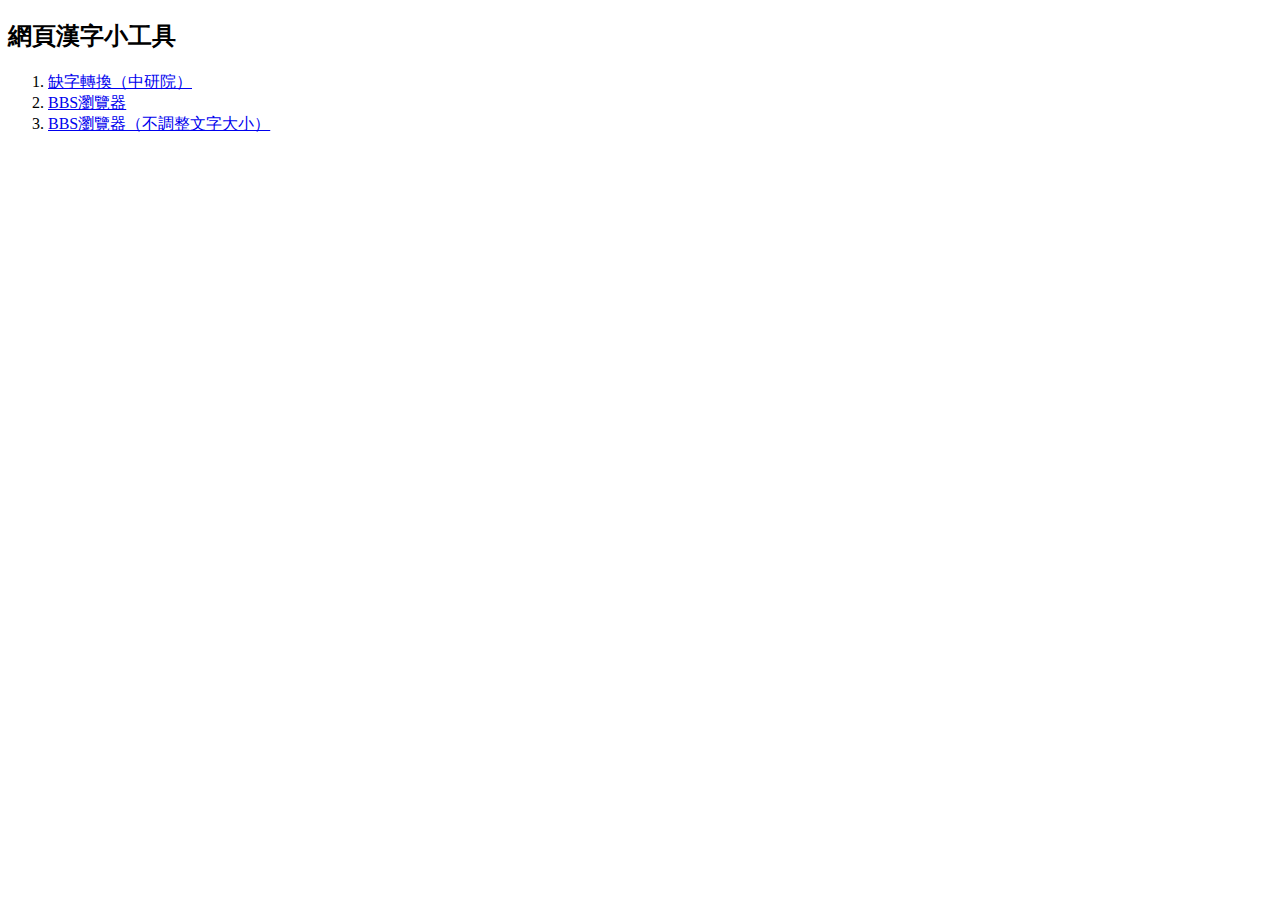
<file: index.html>
<!DOCTYPE html PUBLIC "-//W3C//DTD XHTML 1.0 Strict//EN" "http://www.w3.org/TR/xhtml1/DTD/xhtml1-strict.dtd">
<html xmlns="http://www.w3.org/1999/xhtml">
<head>
<meta http-equiv="content-type" content="text/html; charset=utf-8" />
<title>網頁漢字小工具</title>
</head>
<body>
<h2>網頁漢字小工具</h2>
<ol>
    <li><a href="javascript:(function(){d=document;z=d.createElement('script');z.src='http://hanzitool.googlecode.com/hg/hgz.js';d.body.appendChild(z);})();">缺字轉換（中研院）</a></li>
    <li><a href="javascript:(function(){d=document;z=d.createElement('script');z.src='http://hanzitool.googlecode.com/hg/bbs.js';d.body.appendChild(z);})();">BBS瀏覽器</a></li>
    <li><a href="javascript:(function(){window.bbs={conf:{resize:0}};d=document;z=d.createElement('script');z.src='http://hanzitool.googlecode.com/hg/bbs.js';d.body.appendChild(z);})();">BBS瀏覽器（不調整文字大小）</a></li>
</ol>
</body>
</html>
</file>
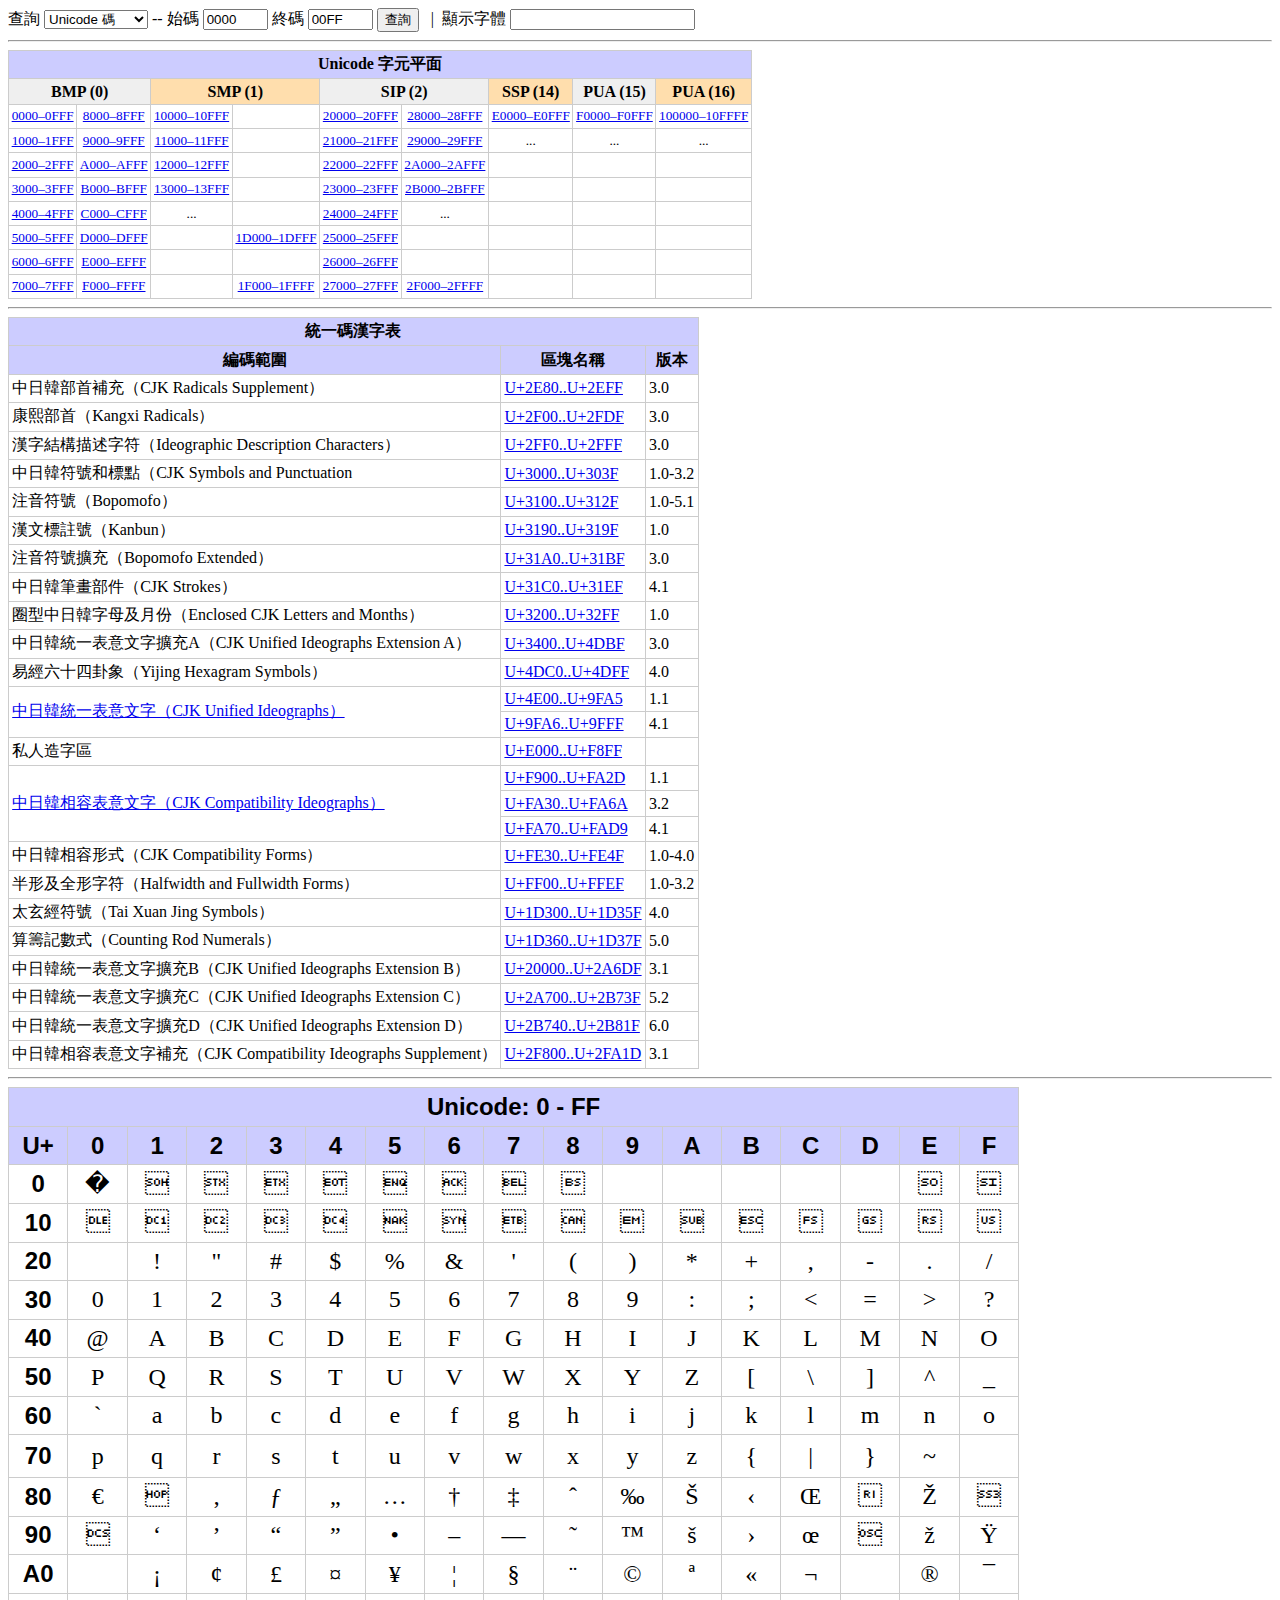
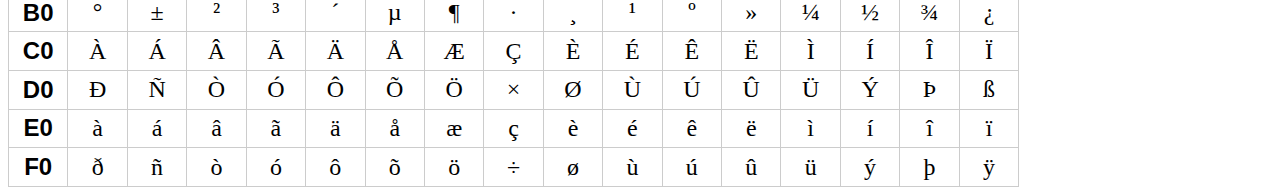
<file: unicode.html>
<!DOCTYPE html PUBLIC "-//W3C//DTD XHTML 1.0 Strict//EN" "http://www.w3.org/TR/xhtml1/DTD/xhtml1-strict.dtd">
<!--
    Unicode Viewer
 
    @Project Home   http://code.google.com/p/hanzitool/
    @License        MIT License
    @Author         Danny Lin <danny.0838(at)gmail.com>
-->
<html xmlns="http://www.w3.org/1999/xhtml">
<head>
<meta http-equiv="content-type" content="text/html; charset=utf-8" />
<title>Unicode 編碼表</title>
<style type="text/css">
.pretty { border-collapse: collapse; border: 1px solid #CCC;}
.pretty th, .pretty td { border: 1px solid #CCC; padding: 0.2em;}
.pretty th { background-color: #ccf; }

.map { border-collapse: collapse; border: 1px solid #CCC; }
.map th, .map td { border: 1px solid #CCC; padding: 0.2em; text-align: center; width: 2em; }
.map th { background-color: #ccf; }
.empty { background-color: rgb(102,102,102);}
</style>
<script type="text/javascript">
<!--
function $(id) {
    return document.getElementById(id);
}

function _GET() {
    var ret = [];
    var args = location.search.substr(1).split('&');
    for (var i=0,I=args.length;i<I;++i) {
        var e = args[i].indexOf('=');
        ret[args[i].substring(0,e)] = args[i].substring(e+1);
    }
    return ret;
}

function dechex(number) {
    if (number < 0) {
        number = 0xFFFFFFFF + number + 1;
    }
    return parseInt(number, 10).toString(16).toUpperCase();
}

function hexdec(hex_string) { 
    hex_string = (hex_string+'').replace(/[^a-f0-9]/gi, '');
    return parseInt(hex_string, 16);
}

function search() {
    var mode = $('mode').value;
    switch (mode) {
        case 'range':
            location.href = '?s=' + $('s').value + '&e=' + $('e').value + '&font=' + $('font').value;
            break;
        case 'char':
            var s = parseInt($('char').value.charCodeAt(0));
            var e = s + (parseInt($('count').value)||1) - 1;
            s = dechex(s); e = dechex(e);
            location.href = '?s=' + s + '&e=' + e + '&font=' + $('font').value;
            break;
        case 'unihan':
            window.open('http://www.unicode.org/cgi-bin/GetUnihanData.pl?codepoint=' + $('unihan').value);
            break;
    }
}

function switch_mode() {
    var mode = $('mode').value;
    $('mode_range').style.display = 'none';
    $('mode_char').style.display = 'none';
    $('mode_unihan').style.display = 'none';
    $('mode_'+mode).style.display = '';
}

function init_font() {
    var els1 = $('unicode_table').getElementsByTagName('a');
    var els2 = $('unicode_list').getElementsByTagName('a');
    els = [];
    for (i=0,I=els1.length;i<I;++i) els.push(els1[i]);
    for (i=0,I=els2.length;i<I;++i) els.push(els2[i]);
    window.links = els;
    var i = els.length;
    while (--i) {
        els[i].setAttribute('range',els[i].href);
    }
    switch_font();
}

function switch_font() {
    var font = $('font').value;
    $('output').style.fontFamily = font;
    var els = window.links, i = els.length, a, pos;
    while (--i) {
        els[i].href = els[i].getAttribute('range') + '&font=' + font;
    }
}

function init() {
    /* retrieve data */
    var $_GET = _GET();
    if ($_GET['s']==undefined && $_GET['e']==undefined) {var startx = '0000', endx = '00FF';}
    else {var startx = $_GET['s'], endx = $_GET['e'];}
    var start = hexdec(startx);
    var end = hexdec(endx); if (!end || end<start) end = start;
    var startp = parseInt(start / 16) * 16;
    var endp = (parseInt(end / 256) + 1) * 256;
    var font = decodeURI($_GET['font'] || '');

    /* init fields */
    switch_mode();
    $('s').value = startx;
    $('e').value = endx;
    $('font').value = font;
    init_font();

    /* generates table */
    var out = [];
    out.push('<table class="map" style="font-size: 1.5em; width: 80%;">\n');
    out.push('<tr><th colspan="17" style="font-family:sans-serif;">Unicode: '+dechex(start) + " - " + dechex(end) + '</th>');

    for (var i=startp;i<=endp;++i) {
        if (i%256==0||i==startp) {
            if (i>end) break;
            out.push('</tr>\n<tr style="font-family:sans-serif;"><th>U+</th>');
            for ($j=0,$J=15;$j<=$J;++$j) {
                out.push('<th>' + dechex($j) + '</th>');
            }
        }
        if (i%16==0) {
            if (i>end) break;
            out.push( '</tr>\n<tr><td><b style="font-family:sans-serif;">'+dechex(parseInt(i/16)*16)+'</b></td>');
        }
        if (i>=start && i<=end) {
            out.push( "<td>&#"+i+";</td>");
        }
        else {
            out.push('<td class="empty">&nbsp;</td>');
        }
    }
    out.push( "</tr>\n</table>");
    $('output').innerHTML = out.join('');
}
//-->
</script>
</head>
<body onload="init();">
<form method="get" action="javascript:search();">
    <div>
        <label>查詢</label>
        <select id="mode" onchange="switch_mode();">
          <option value="range" selected="selected">Unicode 碼</option>
          <option value="char">字元</option>
          <option value="unihan">Unihan資料庫</option>
        </select>
        <label> -- </label>
        <span id="mode_range" style="display:none;">始碼 <input id="s" size="5" type="text" /> 終碼 <input id="e" size="5" type="text" /></span>
        <span id="mode_char" style="display:none;">字元 <input id="char" size="2" type="text" /> 數量 <input id="count" size="4" type="text" /></span>
        <span id="mode_unihan" style="display:none;">字元或 Unicode 碼 <input id="unihan" size="5" type="text" /></span>
        <input type="submit" value="查詢" />
        <label>&nbsp; |&nbsp; 顯示字體 <input id="font" onchange="switch_font();" /></label>
    </div>
</form>

<hr/>

<table id="unicode_table" class="pretty">
    <tr>
        <th colspan="9">Unicode 字元平面</th>
    </tr>
    <tr>
        <th colspan="2" style="background-color: #EFEFEF;" title="基本多文種平面(Basic Multilingual Plane, BMP)">BMP (0)</th>
        <th style="background-color: #FFDEAD;" title="多文種補充平面(Supplementary Multilingual Plane, SMP)" colspan="2">SMP (1)</th>
        <th colspan="2" style="background-color: #EFEFEF;" title="表意文字補充平面(Supplementary Ideographic Plane, SIP)">SIP (2)</th>
        <th style="background-color: #FFDEAD;" title="特別用途補充平面(Supplementary Special-purpose Plane, SSP)">SSP (14)</th>
        <th style="background-color: #EFEFEF;" title="私人使用區(Private Use Area, PUA)">PUA (15)</th>
        <th style="background-color: #FFDEAD;" title="私人使用區(Private Use Area, PUA)">PUA (16)</th>
    </tr>
    <tr style="font-size: 83%;" align="center">
        <td><a href="?s=0000&e=0FFF">0000–0FFF</a></td>
        <td><a href="?s=8000&e=8FFF">8000–8FFF</a></td>
        <td><a href="?s=10000&e=10FFF">10000–10FFF</a></td>
        <td>　</td>
        <td><a href="?s=20000&e=20FFF">20000–20FFF</a></td>
        <td><a href="?s=28000&e=28FFF">28000–28FFF</a></td>
        <td><a href="?s=E0000&e=E0FFF">E0000–E0FFF</a></td>
        <td><a href="?s=F0000&e=F0FFF">F0000–F0FFF</a></td>
        <td><a href="?s=100000&e=10FFFF">100000–10FFFF</a></td>
    </tr>
    <tr style="font-size: 83%;" align="center">
        <td><a href="?s=1000&e=1FFF">1000–1FFF</a></td>
        <td><a href="?s=9000&e=9FFF">9000–9FFF</a></td>
        <td><a href="?s=1100&e=11FFF">11000–11FFF</a></td>
        <td>　</td>
        <td><a href="?s=21000&e=21FFF">21000–21FFF</a></td>
        <td><a href="?s=29000&e=29FFF">29000–29FFF</a></td>
        <td>...</td>
        <td>...</td>
        <td>...</td>
    </tr>
    <tr style="font-size: 83%;" align="center">
        <td><a href="?s=2000&e=2FFF">2000–2FFF</a></td>
        <td><a href="?s=A000&e=AFFF">A000–AFFF</a></td>
        <td><a href="?s=12000&e=12FFF">12000–12FFF</a></td>
        <td>　</td>
        <td><a href="?s=22000&e=22FFF">22000–22FFF</a></td>
        <td><a href="?s=2A000&e=2AFFF">2A000–2AFFF</a></td>
        <td>　</td>
        <td>　</td>
        <td>　</td>
    </tr>
    <tr style="font-size: 83%;" align="center">
        <td><a href="?s=3000&e=3FFF">3000–3FFF</a></td>
        <td><a href="?s=B000&e=BFFF">B000–BFFF</a></td>
        <td><a href="?s=13000&e=13FFF">13000–13FFF</a></td>
        <td>　</td>
        <td><a href="?s=23000&e=23FFF">23000–23FFF</a></td>
        <td><a href="?s=2B000&e=2BFFF">2B000–2BFFF</a></td>
        <td>　</td>
        <td>　</td>
        <td>　</td>
    </tr>
    <tr style="font-size: 83%;" align="center">
        <td><a href="?s=4000&e=4FFF">4000–4FFF</a></td>
        <td><a href="?s=C000&e=CFFF">C000–CFFF</a></td>
        <td>...</td>
        <td>　</td>
        <td><a href="?s=24000&e=24FFF">24000–24FFF</a></td>
        <td>...</td>
        <td>　</td>
        <td>　</td>
        <td>　</td>
    </tr>
    <tr style="font-size: 83%;" align="center">
        <td><a href="?s=5000&e=5FFF">5000–5FFF</a></td>
        <td><a href="?s=D000&e=DFFF">D000–DFFF</a></td>
        <td>　</td>
        <td><a href="?s=1D000&e=1DFFF">1D000–1DFFF</a></td>
        <td><a href="?s=25000&e=25FFF">25000–25FFF</a></td>
        <td>　</td>
        <td>　</td>
        <td>　</td>
        <td>　</td>
    </tr>
    <tr style="font-size: 83%;" align="center">
        <td><a href="?s=6000&e=6FFF">6000–6FFF</a></td>
        <td><a href="?s=E000&e=EFFF">E000–EFFF</a></td>
        <td>　</td>
        <td>　</td>
        <td><a href="?s=26000&e=26FFF">26000–26FFF</a></td>
        <td>　</td>
        <td>　</td>
        <td>　</td>
        <td>　</td>
    </tr>
    <tr style="font-size: 83%;" align="center">
        <td><a href="?s=7000&e=7FFF">7000–7FFF</a></td>
        <td><a href="?s=F000&e=FFFF">F000–FFFF</a></td>
        <td>　</td>
        <td><a href="?s=1F000&e=1FFFF">1F000–1FFFF</a></td>
        <td><a href="?s=27000&e=27FFF">27000–27FFF</a></td>
        <td><a href="?s=2F000&e=2FFFF">2F000–2FFFF</a></td>
        <td>　</td>
        <td>　</td>
        <td>　</td>
    </tr>
</table>

<hr/>

<table id="unicode_list" class="pretty">
    <tr>
        <th colspan="3">統一碼漢字表</th>
    </tr>
    <tr>
        <th>編碼範圍</th>
        <th>區塊名稱</th>
        <th>版本</th>
    </tr>
    <tr>
        <td>中日韓部首補充（CJK Radicals Supplement）</td>
        <td><a href="?s=2E80&e=2EFF">U+2E80..U+2EFF</a></td>
        <td>3.0</td>
    </tr>
    <tr>
        <td>康熙部首（Kangxi Radicals）</td>
        <td><a href="?s=2F00&e=2FDF">U+2F00..U+2FDF</a></td>
        <td>3.0</td>
    </tr>
    <tr>
        <td>漢字結構描述字符（Ideographic Description Characters）</td>
        <td><a href="?s=2FF0&e=2FFF">U+2FF0..U+2FFF</a></td>
        <td>3.0</td>
    </tr>
    <tr>
        <td>中日韓符號和標點（CJK Symbols and Punctuation</td>
        <td><a href="?s=3000&e=303F">U+3000..U+303F</a></td>
        <td>1.0-3.2</td>
    </tr>
    <tr>
        <td>注音符號（Bopomofo）</td>
        <td><a href="?s=3100&e=312F">U+3100..U+312F</a></td>
        <td>1.0-5.1</td>
    </tr>
    <tr>
        <td>漢文標註號（Kanbun）</td>
        <td><a href="?s=3190&e=319F">U+3190..U+319F</a></td>
        <td>1.0</td>
    </tr>
    <tr>
        <td>注音符號擴充（Bopomofo Extended）</td>
        <td><a href="?s=31A0&e=31BF">U+31A0..U+31BF</a></td>
        <td>3.0</td>
    </tr>
    <tr>
        <td>中日韓筆畫部件（CJK Strokes）</td>
        <td><a href="?s=31C0&e=31EF">U+31C0..U+31EF</a></td>
        <td>4.1</td>
    </tr>
    <tr>
        <td>圈型中日韓字母及月份（Enclosed CJK Letters and Months）</td>
        <td><a href="?s=3200&e=32FF">U+3200..U+32FF</a></td>
        <td>1.0</td>
    </tr>
    <tr>
        <td>中日韓統一表意文字擴充A（CJK Unified Ideographs Extension A）</td>
        <td><a href="?s=3400&e=4DBF">U+3400..U+4DBF</a></td>
        <td>3.0</td>
    </tr>
    <tr>
        <td>易經六十四卦象（Yijing Hexagram Symbols）</td>
        <td><a href="?s=4DC0&e=4DFF">U+4DC0..U+4DFF</a></td>
        <td>4.0</td>
    </tr>
    <tr>
        <td rowspan="2"><a href="?s=4E00&e=9FFF">中日韓統一表意文字（CJK Unified Ideographs）</a></td>
        <td><a href="?s=4E00&e=9FA5">U+4E00..U+9FA5</a></td>
        <td>1.1</td>
    </tr>
    <tr>
        <td><a href="?s=9FA6&e=9FFF">U+9FA6..U+9FFF</a></td>
        <td>4.1</td>
    </tr>
    <tr>
        <td>私人造字區</td><td><a href="?s=E000&e=F8FF">U+E000..U+F8FF</a></td>
        <td></td>
    </tr>
    <tr>
        <td rowspan="3"><a href="?s=F900&e=FAFF">中日韓相容表意文字（CJK Compatibility Ideographs）</a></td>
        <td><a href="?s=F900&e=FA2D">U+F900..U+FA2D</a></td>
        <td>1.1</td>
    </tr>
    <tr>
        <td><a href="?s=FA30&e=FA6A">U+FA30..U+FA6A</a></td>
        <td>3.2</td>
    </tr>
    <tr>
        <td><a href="?s=FA70&e=FAD9">U+FA70..U+FAD9</a></td>
        <td>4.1</td>
    </tr>
    <tr>
        <td>中日韓相容形式（CJK Compatibility Forms）</td>
        <td><a href="?s=FE30&e=FE4F">U+FE30..U+FE4F</a></td>
        <td>1.0-4.0</td>
    </tr>
    <tr>
        <td>半形及全形字符（Halfwidth and Fullwidth Forms）</td>
        <td><a href="?s=FF00&e=FFEF">U+FF00..U+FFEF</a></td>
        <td>1.0-3.2</td>
    </tr>
    <tr>
        <td>太玄經符號（Tai Xuan Jing Symbols）</td>
        <td><a href="?s=1D300&e=1D35F">U+1D300..U+1D35F</a></td>
        <td>4.0</td>
    </tr>
    <tr>
        <td>算籌記數式（Counting Rod Numerals）</td>
        <td><a href="?s=1D360&e=1D37F">U+1D360..U+1D37F</a></td>
        <td>5.0</td>
    </tr>
    <tr>
        <td>中日韓統一表意文字擴充B（CJK Unified Ideographs Extension B）</td>
        <td><a href="?s=20000&e=2A6DF">U+20000..U+2A6DF</a></td>
        <td>3.1</td>
    </tr>
    <tr>
        <td>中日韓統一表意文字擴充C（CJK Unified Ideographs Extension C）</td>
        <td><a href="?s=2A700&e=2B73F">U+2A700..U+2B73F</a></td>
        <td>5.2</td>
    </tr>
    <tr>
        <td>中日韓統一表意文字擴充D（CJK Unified Ideographs Extension D）</td>
        <td><a href="?s=2B740&e=2B81F">U+2B740..U+2B81F</a></td>
        <td>6.0</td>
    </tr>
    <tr>
        <td>中日韓相容表意文字補充（CJK Compatibility Ideographs Supplement）</td>
        <td><a href="?s=2F800&e=2FA1D">U+2F800..U+2FA1D</a></td>
        <td>3.1</td>
    </tr>
</table>

<hr/>

<div id="output"></div>
</body>
</html>
</file>
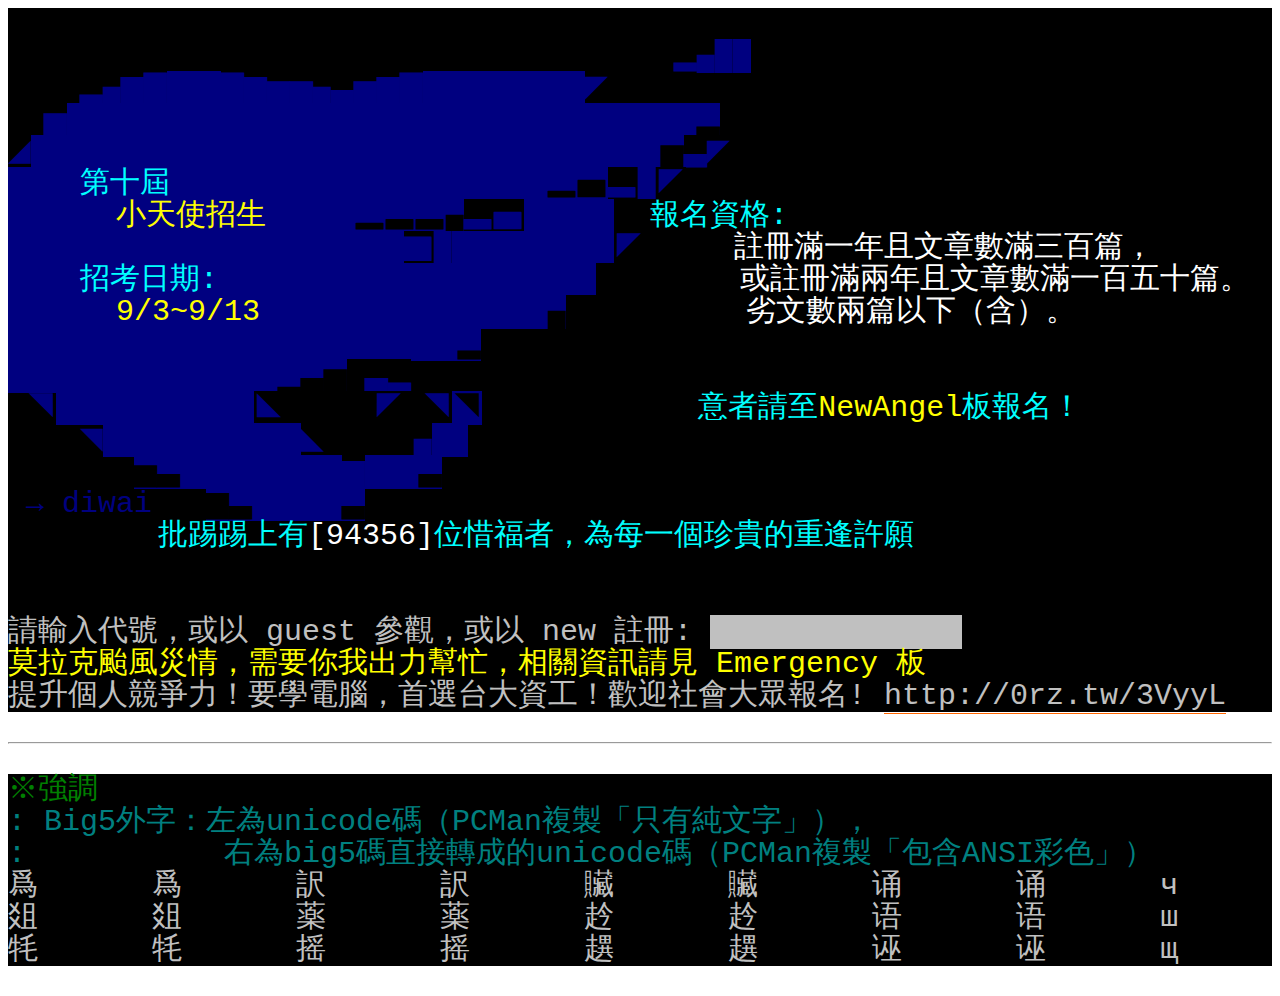
<file: _demo/bbs.html>
<html>
<head>
<meta http-equiv="Content-Type" content="text/html; charset=utf-8" />
<script type="text/javascript" src="../bbs.js"></script>
<title>BBS 轉碼器測試</title>
</head>

<body>
<pre>
                                      [30m?[34m哈炎?[m
                                     [34m▂▄█[44m [m
    [34m▂▄▆▇[44m   [40m▇▆▅▅▄▃▅▆▇[44m         [40m◤[m
  [34m▅[44m                                   [30m▂[40m?[34m?[m
[34m◢[44m                                   [30m▅[34;40m▃◤[m
[44m    [1;36m第十屆                     [;30;44m▂▅[34;40m▃█◤[m
[44m      [1;33m小天使招生     [;30;44m▂▃▃▄[34;40m▃▅[44m     [40m  [1;36m報名資格:[m
[44m                      [34;40m▇█[44m         [40m◤     [1;37m註冊滿一年且文章數滿三百篇，[m
[44m    [1;36m招考日期:                     [40m        [37m或註冊滿兩年且文章數滿一百五十篇。[m
[44m      [1;33m9/3~9/13                [;30;44m▄[40m          [1;37m劣文數兩篇以下（含）。[m
[44m                         [30m▂[m
[44m               [30m▁▃▅[40m [34m▃▂[m
 [34m◥[44m           [40m◣     ◤ ◥[30;44m◥[40m            [1;36m意者請至[33mNewAngel[36m板報名！[m
    [34m◥[44m           [40m◣     ▄[44m  [m
       [30;44m▅▃         [34;40m▆[44m   [30m▃[m
 [34m→ diwai   [30;44m▆▃     ▃[m
　　     [1;36m批踢踢上有[37m[94356][36m位惜福者，為每一個珍貴的重逢許願[m


請輸入代號，或以 guest 參觀，或以 new 註冊: [30;47m              [m
[1;33m莫拉克颱風災情，需要你我出力幫忙，相關資訊請見 Emergency 板[m
提升個人競爭力！要學電腦，首選台大資工！歡迎社會大眾報名! http://0rz.tw/3VyyL
</pre>

<hr/>

<pre>
※強調
: Big5外字：左為unicode碼（PCMan複製「只有純文字」），
:           右為big5碼直接轉成的unicode碼（PCMan複製「包含ANSI彩色」）
爲		訳		贜		诵		ч	
爼		薬		赺		语		ш	
牦		摇		趩		诬		щ
</pre>
</body>

</html>
</file>
